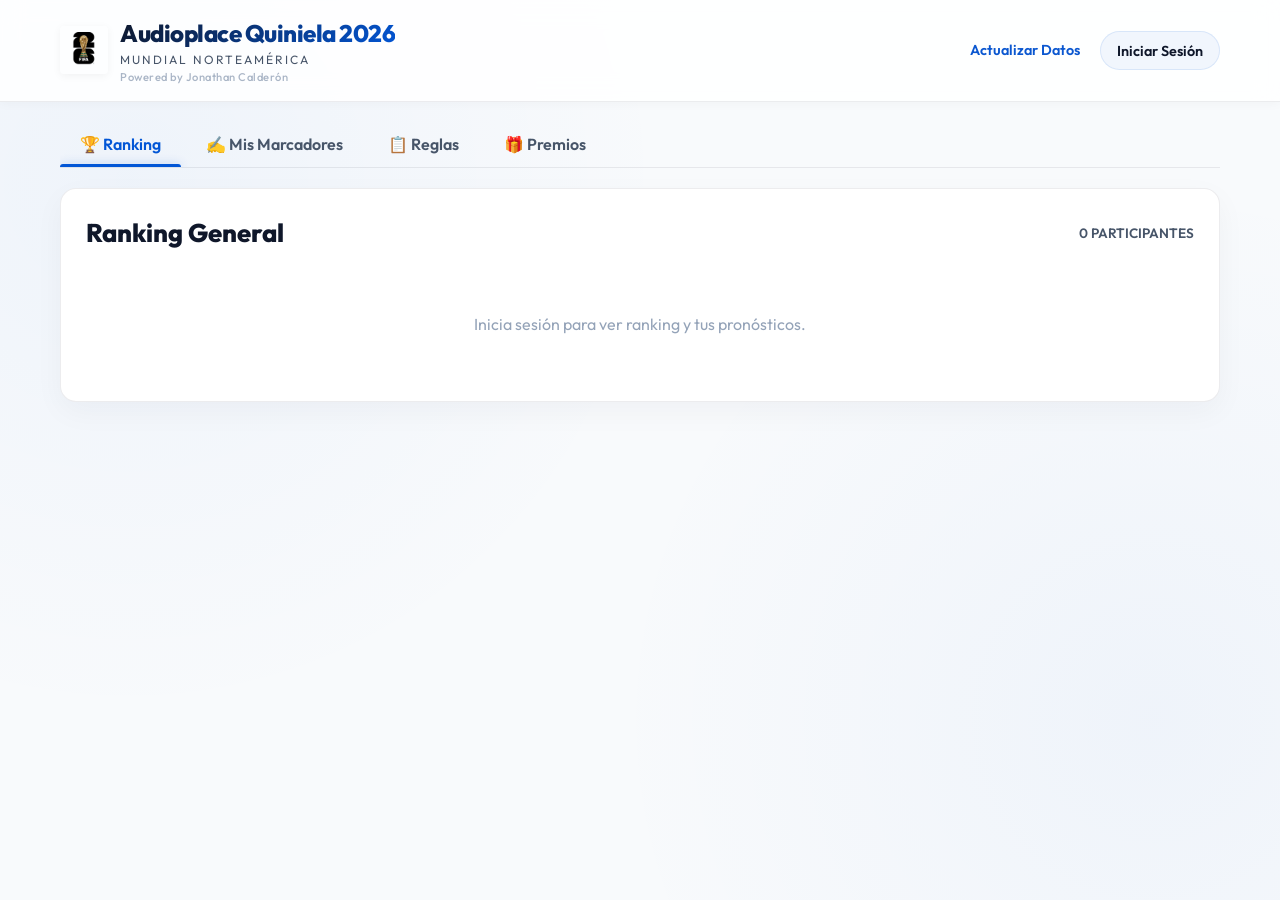
<file: index.html>
<!DOCTYPE html>
<html lang="es">
<head>
  <meta charset="UTF-8">
  <meta name="viewport" content="width=device-width, initial-scale=1.0">
  <title>Audioplace Quiniela 2026 - Ranking General</title>
  <meta name="description" content="Audioplace Quiniela 2026. Ingresa tus pronósticos y compite con amigos. Ranking privado con resultados en tiempo real.">
  <meta name="theme-color" content="#0256d6">
  <meta name="mobile-web-app-capable" content="yes">
  <meta name="apple-mobile-web-app-capable" content="yes">
  <meta name="apple-mobile-web-app-status-bar-style" content="default">
  <meta name="apple-mobile-web-app-title" content="Quiniela">
  <link rel="icon" type="image/png" href="logo2026.png">
  <link rel="apple-touch-icon" href="logo2026.png">
  <link rel="manifest" href="manifest.webmanifest">
  <link rel="stylesheet" href="style.css">
</head>
<body>

  <!-- Header -->
  <header>
    <div class="container header-content">
      <div class="logo-container">
        <img src="logo2026.png" alt="FIFA 2026" style="height: 48px; width: auto; object-fit: contain; border-radius: 4px; box-shadow: 0 2px 8px rgba(0,0,0,0.05);">
        <div class="logo-text">
          <h1>Audioplace Quiniela 2026</h1>
          <p style="margin: 0;">Mundial Norteamérica</p>
          <span style="font-size: 0.7rem; color: var(--text-muted); display: block; font-weight: 500; opacity: 0.8; letter-spacing: 0.5px;">Powered by Jonathan Calderón</span>
        </div>
      </div>
      
      <div class="user-controls" style="display: flex; gap: 10px; align-items: center;">
        <button
          id="pwaInstallBtn"
          type="button"
          class="btn btn-outline"
          style="display: none; border-color: var(--accent-soccer); color: var(--accent-soccer); padding: 5px 12px; font-size: 0.85rem; font-weight: 600; align-items: center; gap: 6px;"
          onclick="installQuinielaApp()"
          title="Instalar app en tu dispositivo"
        >
          📲 Instalar
        </button>
        <button class="btn btn-outline" style="border: none; background: transparent; color: var(--accent-blue); padding: 5px 10px;" onclick="syncLiveResults()" title="Sincronizar Resultados con Internet">
          <span id="syncBtnText" style="font-size: 0.9rem; font-weight: 600;">Actualizar Datos</span>
        </button>
        <!-- Controles para usuario NO logueado -->
        <div id="loggedOutControls" style="display: flex; gap: 10px; align-items: center;">
          <div class="user-badge" onclick="openLoginModal()" style="cursor: pointer; background: rgba(2, 86, 214, 0.05); border: 1px solid rgba(2, 86, 214, 0.1); border-radius: 50px; padding: 6px 16px;">
            <span class="user-name" style="font-weight: 600; font-size: 0.9rem;">Iniciar Sesión</span>
          </div>
        </div>
        
        <!-- Controles para usuario logueado -->
        <div id="loggedInControls" style="display: none; gap: 10px; align-items: center;">
          <div class="active-user-badge" id="userBadge" onclick="logoutUser()" title="Cerrar Sesión">
            <span class="user-name" id="currentUserName">Usuario</span>
            <span style="font-size: 0.8rem; color: var(--text-muted); margin-left: 5px;">(Salir)</span>
          </div>
        </div>

        
      </div>
    </div>
  </header>

  <main class="container">
    <!-- Navegación por pestañas -->
    <nav class="nav-tabs">
      <button class="tab-link active" onclick="switchTab('leaderboard')">🏆 Ranking</button>
      <button class="tab-link" onclick="switchTab('predictions')">✍️ Mis Marcadores</button>
      <button class="tab-link" id="groupStageTabLink" onclick="switchTab('groupStage')" style="display: none;">📊 Grupos y Fixture</button>
      <button class="tab-link" id="eliminationsTabLink" onclick="switchTab('eliminations')" style="display: none;">📊 Eliminatorias</button>
      <button class="tab-link" onclick="switchTab('rules')">📋 Reglas</button>
      <button class="tab-link" id="premiosTabLink" onclick="switchTab('premios')">🎁 Premios</button>
      <button class="tab-link" id="adminTabLink" onclick="window.location.href='admin.html'" style="display: none;">⚙️ Admin</button>
    </nav>

    <!-- PESTAÑA: Leaderboard -->
    <section id="leaderboard" class="tab-content active">
      <div class="leaderboard-container">
        <div class="leaderboard-header">
          <h2>Ranking General</h2>
          <span class="filter-label" id="userCountLabel">8 Participantes</span>
        </div>
        <div class="leaderboard-list" id="leaderboardList">
          <!-- Dinámico en JS -->
        </div>
      </div>
    </section>

    <!-- PESTAÑA: Mis Pronósticos -->
    <section id="predictions" class="tab-content">
      <div id="predictionsContent">
        <!-- Reglamento de Marcadores -->
        <div style="background: rgba(2, 86, 214, 0.02); border: 1px solid var(--border-color); border-radius: var(--radius-md); padding: 20px; margin-bottom: 25px;">
          <h4 style="color: var(--accent-soccer); font-weight: 700; margin-bottom: 12px; font-size: 1rem; display: flex; align-items: center; gap: 8px;">
            📋 Normas de Registro de Marcadores:
          </h4>
          <ol style="margin: 0; padding-left: 20px; display: flex; flex-direction: column; gap: 10px; font-size: 0.9rem; line-height: 1.5; color: var(--text-secondary);">
            <li><strong>Límite de Tiempo:</strong> Tendrás oportunidad de registrar o modificar tu pronóstico hasta <strong>cinco (5) minutos antes</strong> del inicio oficial programado de cada encuentro. Pasado este límite, el sistema bloqueará el partido automáticamente y, si no registraste marcador, quedará como "Sin Pronosticar" (0 puntos).</li>
            <li><strong>Bloqueo Definitivo de Edición:</strong> Debes analizar minuciosamente el marcador antes de ingresarlo. Una vez que hagas clic en el botón "Guardar Pronóstico" y confirmes tu selección, <strong>el marcador no podrá volver a ser editado ni modificado</strong> bajo ninguna circunstancia.</li>
          </ol>
        </div>

        <!-- Filtros -->
        <div class="filters-bar">
          <div class="filter-group">
            <div>
              <label class="filter-label">Fase</label>
              <select class="input-select" id="stageFilter" onchange="renderPredictions()">
                <option value="All">Todas las Fases</option>
                <option value="Fase de Grupos">Fase de Grupos</option>
                <option value="Dieciseisavos de Final">Dieciseisavos de Final</option>
                <option value="Octavos de Final">Octavos de Final</option>
                <option value="Cuartos de Final">Cuartos de Final</option>
                <option value="Semifinales">Semifinales</option>
                <option value="Tercer Puesto">Tercer Puesto</option>
                <option value="Final">Final</option>
              </select>
            </div>
            <div>
              <label class="filter-label">Grupo</label>
              <select class="input-select" id="groupFilter" onchange="filterMatches()">
                <option value="All">Todos los Grupos</option>
                <option value="A">Grupo A</option>
                <option value="B">Grupo B</option>
                <option value="C">Grupo C</option>
                <option value="D">Grupo D</option>
                <option value="E">Grupo E</option>
                <option value="F">Grupo F</option>
                <option value="G">Grupo G</option>
                <option value="H">Grupo H</option>
                <option value="I">Grupo I</option>
                <option value="J">Grupo J</option>
                <option value="K">Grupo K</option>
                <option value="L">Grupo L</option>
                <option value="Eliminatorias">Eliminatorias</option>
              </select>
            </div>
          </div>
          
          <div class="filter-group" id="predictionFilterButtons">
            <button class="btn-filter active" onclick="setPredictionStatusTab('pending', this)">Pendientes</button>
            <button class="btn-filter" onclick="setPredictionStatusTab('completed', this)">Finalizados</button>
          </div>
        </div>

        <!-- Grid de partidos -->
        <div class="matches-grid" id="predictionsGrid">
          <!-- Dinámico en JS -->
        </div>
      </div>
      <div id="predictionsPrivateMessage" style="display: none;">
        <!-- Dinámico en JS -->
      </div>
    </section>

    <!-- PESTAÑA: Fase de Grupos -->
    <section id="groupStage" class="tab-content">
      <!-- Filtros/Selector de Grupo -->
      <div class="filters-bar" style="margin-bottom: 25px;">
        <div class="filter-group" id="groupStageSelectorContainer" style="display: flex; flex-direction: row; flex-wrap: wrap; gap: 8px; align-items: center; justify-content: flex-start; width: 100%;">
          <span class="filter-label" style="margin-right: 8px;">Grupo</span>
          <button class="btn-filter active" onclick="selectGroupTab('A', this)">A</button>
          <button class="btn-filter" onclick="selectGroupTab('B', this)">B</button>
          <button class="btn-filter" onclick="selectGroupTab('C', this)">C</button>
          <button class="btn-filter" onclick="selectGroupTab('D', this)">D</button>
          <button class="btn-filter" onclick="selectGroupTab('E', this)">E</button>
          <button class="btn-filter" onclick="selectGroupTab('F', this)">F</button>
          <button class="btn-filter" onclick="selectGroupTab('G', this)">G</button>
          <button class="btn-filter" onclick="selectGroupTab('H', this)">H</button>
          <button class="btn-filter" onclick="selectGroupTab('I', this)">I</button>
          <button class="btn-filter" onclick="selectGroupTab('J', this)">J</button>
          <button class="btn-filter" onclick="selectGroupTab('K', this)">K</button>
          <button class="btn-filter" onclick="selectGroupTab('L', this)">L</button>
        </div>
      </div>

      <!-- Grid de Posiciones y Partidos -->
      <div class="group-stage-grid">
        <!-- Tabla de Posiciones -->
        <div class="standings-card">
          <div class="card-header" style="margin-bottom: 15px;">
            <h3>Tabla de Posiciones</h3>
          </div>
          <div class="table-responsive" style="overflow-x: auto;">
            <table class="standings-table" style="width: 100%; border-collapse: collapse; text-align: left;">
              <thead>
                <tr style="border-bottom: 2px solid var(--border-color);">
                  <th style="width: 50px; padding: 10px 5px;">Pos</th>
                  <th style="padding: 10px 5px;">Equipo</th>
                  <th style="width: 40px; text-align: center; padding: 10px 5px;" title="Partidos Jugados">PJ</th>
                  <th style="width: 40px; text-align: center; padding: 10px 5px;" title="Victorias">PG</th>
                  <th style="width: 40px; text-align: center; padding: 10px 5px;" title="Empates">PE</th>
                  <th style="width: 40px; text-align: center; padding: 10px 5px;" title="Derrotas">PP</th>
                  <th style="width: 40px; text-align: center; padding: 10px 5px;" title="Goles a Favor">GF</th>
                  <th style="width: 40px; text-align: center; padding: 10px 5px;" title="Goles en Contra">GC</th>
                  <th style="width: 40px; text-align: center; padding: 10px 5px;" title="Diferencia de Goles">DG</th>
                  <th style="width: 50px; text-align: center; padding: 10px 5px; font-weight: 700; color: var(--accent-soccer);" title="Puntos">PTS</th>
                </tr>
              </thead>
              <tbody id="groupStandingsBody">
                <!-- Dinámico en JS -->
              </tbody>
            </table>
          </div>
        </div>

        <!-- Partidos del Grupo -->
        <div class="group-matches-card">
          <div class="card-header" style="margin-bottom: 15px;">
            <h3>Partidos del Grupo</h3>
          </div>
          <div class="group-matches-list" id="groupMatchesList" style="display: flex; flex-direction: column; gap: 12px;">
            <!-- Dinámico en JS -->
          </div>
        </div>
      </div>
    </section>

    <!-- PESTAÑA: Eliminatorias -->
    <section id="eliminations" class="tab-content">
      <div class="eliminations-page">
        <div class="eliminations-header">
          <h2>Bracket de Eliminatorias</h2>
        </div>
        <div class="bracket-scroll">
          <div class="bracket-board" id="eliminationsBracketBoard">
            <!-- Dinámico en JS -->
          </div>
        </div>
      </div>
    </section>

    <!-- PESTAÑA: Premios -->
    <section id="premios" class="tab-content">
      <div class="premios-container" style="background: var(--bg-secondary); border: 1px solid var(--border-color); border-radius: var(--radius-md); padding: 30px; box-shadow: 0 10px 30px rgba(15, 23, 42, 0.04); max-width: 800px; margin: 0 auto;">
        <h2 style="font-weight: 800; font-size: 1.8rem; text-align: center; margin-bottom: 10px;">Premios de la Quiniela</h2>
        <p style="color: var(--text-secondary); margin-bottom: 30px; text-align: center; font-size: 1rem;">Compite por los primeros lugares del ranking y llévate increíbles premios al finalizar el torneo.</p>
        
        <div class="prize-grid" style="display: grid; grid-template-columns: repeat(auto-fit, minmax(200px, 1fr)); gap: 20px;">
          <!-- 1er Lugar -->
          <div class="prize-card gold" style="background: linear-gradient(135deg, rgba(251, 191, 36, 0.05) 0%, rgba(251, 191, 36, 0.1) 100%); border: 1px solid var(--accent-gold); border-radius: var(--radius-md); padding: 25px; text-align: center; transition: var(--transition);">
            <div class="prize-badge" style="font-size: 1.2rem; font-weight: 800; color: var(--accent-gold); margin-bottom: 10px;">🏆 1er Lugar</div>
            <div class="prize-value" style="font-size: 2.5rem; font-weight: 800; color: var(--text-primary); margin-bottom: 5px;">100$</div>
          </div>
          <!-- 2do Lugar -->
          <div class="prize-card silver" style="background: linear-gradient(135deg, rgba(148, 163, 184, 0.05) 0%, rgba(148, 163, 184, 0.1) 100%); border: 1px solid var(--accent-silver); border-radius: var(--radius-md); padding: 25px; text-align: center; transition: var(--transition);">
            <div class="prize-badge" style="font-size: 1.2rem; font-weight: 800; color: var(--accent-silver); margin-bottom: 10px;">🥈 2do Lugar</div>
            <div class="prize-value" style="font-size: 2.5rem; font-weight: 800; color: var(--text-primary); margin-bottom: 5px;">50$</div>
          </div>
          <!-- 3er Lugar -->
          <div class="prize-card bronze" style="background: linear-gradient(135deg, rgba(180, 83, 9, 0.05) 0%, rgba(180, 83, 9, 0.1) 100%); border: 1px solid var(--accent-bronze); border-radius: var(--radius-md); padding: 25px; text-align: center; transition: var(--transition);">
            <div class="prize-badge" style="font-size: 1.2rem; font-weight: 800; color: var(--accent-bronze); margin-bottom: 10px;">🥉 3er Lugar</div>
            <div class="prize-value" style="font-size: 2.5rem; font-weight: 800; color: var(--text-primary); margin-bottom: 5px;">20$</div>
          </div>
        </div>
        
        <div style="margin-top: 35px; text-align: center; font-size: 1.05rem; color: var(--text-secondary); font-weight: 600; padding-top: 25px; border-top: 1px dashed var(--border-color); opacity: 0.9;">
          ¿Quedaste después del 3er lugar? Muchas gracias por participar, sigue intentando.
        </div>
      </div>
    </section>

    <!-- PESTAÑA: Reglas -->
    <section id="rules" class="tab-content">
      <div class="rules-container" style="background: var(--bg-secondary); border: 1px solid var(--border-color); border-radius: var(--radius-md); padding: 35px; box-shadow: 0 10px 30px rgba(15, 23, 42, 0.03); max-width: 900px; margin: 0 auto;">
        <h2 style="font-size: 2.2rem; font-weight: 800; text-align: center; margin-bottom: 30px; background: linear-gradient(135deg, var(--text-primary) 0%, var(--accent-soccer) 100%); -webkit-background-clip: text; -webkit-text-fill-color: transparent;">Reglamento Oficial - Quiniela 2026</h2>
        
        <div style="display: flex; flex-direction: column; gap: 25px;">
          <!-- REGLA 1 -->
          <div style="background: var(--bg-primary); border: 1px solid var(--border-color); border-radius: var(--radius-md); padding: 25px;">
            <div style="display: flex; align-items: center; gap: 12px; margin-bottom: 20px;">
              <span style="background: var(--accent-soccer); color: #fff; width: 32px; height: 32px; border-radius: 50%; display: flex; align-items: center; justify-content: center; font-weight: 800; font-size: 0.95rem;">1</span>
              <h3 style="font-size: 1.3rem; font-weight: 700; margin: 0; color: var(--text-primary);">Sistema de Puntuación</h3>
            </div>
            <p style="color: var(--text-secondary); margin-bottom: 20px; font-size: 0.95rem;">Los puntos correspondientes se asignarán tras la finalización de cada partido y el registro oficial de los marcadores por parte del Administrador, de acuerdo con los siguientes criterios:</p>
            
            <div style="display: grid; grid-template-columns: repeat(auto-fit, minmax(220px, 1fr)); gap: 15px; margin-bottom: 0;">
              <!-- 4 Puntos -->
              <div class="rule-card" style="background: var(--bg-secondary); border: 1px solid var(--border-color); border-radius: var(--radius-sm); padding: 20px; text-align: center; box-shadow: 0 2px 8px rgba(0,0,0,0.01);">
                <span class="rule-points-badge" style="background: rgba(2, 86, 214, 0.08); color: var(--accent-soccer); font-weight: 800; padding: 4px 12px; border-radius: 6px; font-size: 1.1rem; display: inline-block; margin-bottom: 12px;">+4 PUNTOS</span>
                <h4 style="font-weight: 700; margin-bottom: 8px; font-size: 1rem;">Marcador Exacto</h4>
                <p style="font-size: 0.85rem; color: var(--text-secondary); line-height: 1.4;">El participante predice con total exactitud el resultado final del encuentro, incluyendo los goles de ambos equipos.</p>
                <div style="font-size: 0.8rem; font-weight: 600; color: var(--accent-soccer); margin-top: 10px; background: rgba(2, 86, 214, 0.04); padding: 4px; border-radius: 4px;">Ej: Predicción 2-1 | Real 2-1</div>
              </div>
              <!-- 1 Punto -->
              <div class="rule-card" style="background: var(--bg-secondary); border: 1px solid var(--border-color); border-radius: var(--radius-sm); padding: 20px; text-align: center; box-shadow: 0 2px 8px rgba(0,0,0,0.01);">
                <span class="rule-points-badge secondary" style="background: rgba(11, 87, 208, 0.08); color: var(--accent-blue); font-weight: 800; padding: 4px 12px; border-radius: 6px; font-size: 1.1rem; display: inline-block; margin-bottom: 12px;">+1 PUNTO</span>
                <h4 style="font-weight: 700; margin-bottom: 8px; font-size: 1rem;">Acierto de Tendencia</h4>
                <p style="font-size: 0.85rem; color: var(--text-secondary); line-height: 1.4;">El participante predice de forma correcta al ganador del encuentro (o el empate), pero con una diferencia de goles distinta a la real.</p>
                <div style="font-size: 0.8rem; font-weight: 600; color: var(--accent-blue); margin-top: 10px; background: rgba(11, 87, 208, 0.04); padding: 4px; border-radius: 4px;">Ej: Predicción 1-0 | Real 3-1</div>
              </div>
              <!-- 0 Puntos -->
              <div class="rule-card" style="background: var(--bg-secondary); border: 1px solid var(--border-color); border-radius: var(--radius-sm); padding: 20px; text-align: center; box-shadow: 0 2px 8px rgba(0,0,0,0.01);">
                <span class="rule-points-badge zero" style="background: rgba(220, 38, 38, 0.08); color: var(--accent-red); font-weight: 800; padding: 4px 12px; border-radius: 6px; font-size: 1.1rem; display: inline-block; margin-bottom: 12px;">0 PUNTOS</span>
                <h4 style="font-weight: 700; margin-bottom: 8px; font-size: 1rem;">Sin Acierto</h4>
                <p style="font-size: 0.85rem; color: var(--text-secondary); line-height: 1.4;">El participante no logra predecir la tendencia final del encuentro ni el marcador de goles exacto.</p>
                <div style="font-size: 0.8rem; font-weight: 600; color: var(--accent-red); margin-top: 10px; background: rgba(220, 38, 38, 0.04); padding: 4px; border-radius: 4px;">Ej: Predicción 1-1 | Real 0-2</div>
              </div>
            </div>
          </div>

          <!-- REGLA 2 -->
          <div style="background: var(--bg-primary); border: 1px solid var(--border-color); border-radius: var(--radius-md); padding: 25px;">
            <div style="display: flex; align-items: center; gap: 12px; margin-bottom: 12px;">
              <span style="background: var(--accent-soccer); color: #fff; width: 32px; height: 32px; border-radius: 50%; display: flex; align-items: center; justify-content: center; font-weight: 800; font-size: 0.95rem;">2</span>
              <h3 style="font-size: 1.3rem; font-weight: 700; margin: 0; color: var(--text-primary);">Límite para el Registro de Pronósticos (5 Min Antes)</h3>
            </div>
            <p style="color: var(--text-secondary); font-size: 0.95rem; line-height: 1.6; margin: 0;">
              El plazo límite para la inserción o modificación de cualquier pronóstico vencerá de forma improrrogable <strong>cinco (5) minutos antes del inicio oficial programado</strong> de cada encuentro. Transcurrido dicho tiempo, el sistema bloqueará los controles de acceso del partido automáticamente. Si no se registra ningún marcador dentro del término establecido, el partido se calificará como <strong>"Sin Pronosticar" (0 puntos)</strong>.
            </p>
          </div>

          <!-- REGLA 3 -->
          <div style="background: var(--bg-primary); border: 1px solid var(--border-color); border-radius: var(--radius-md); padding: 25px;">
            <div style="display: flex; align-items: center; gap: 12px; margin-bottom: 12px;">
              <span style="background: var(--accent-soccer); color: #fff; width: 32px; height: 32px; border-radius: 50%; display: flex; align-items: center; justify-content: center; font-weight: 800; font-size: 0.95rem;">3</span>
              <h3 style="font-size: 1.3rem; font-weight: 700; margin: 0; color: var(--text-primary);">Confirmación y Bloqueo Definitivo</h3>
            </div>
            <p style="color: var(--text-secondary); font-size: 0.95rem; line-height: 1.6; margin: 0;">
              Al ingresar un marcador y pulsar el botón <strong>"Guardar Pronóstico"</strong>, el sistema solicitará una confirmación definitiva. Una vez aprobado por el usuario, <strong>el pronóstico se consolidará de manera irreversible y no se admitirá ningún tipo de edición ni corrección posterior</strong> bajo ninguna circunstancia.
            </p>
          </div>

          <!-- REGLA 4 -->
          <div style="background: var(--bg-primary); border: 1px solid var(--border-color); border-radius: var(--radius-md); padding: 25px;">
            <div style="display: flex; align-items: center; gap: 12px; margin-bottom: 12px;">
              <span style="background: var(--accent-soccer); color: #fff; width: 32px; height: 32px; border-radius: 50%; display: flex; align-items: center; justify-content: center; font-weight: 800; font-size: 0.95rem;">4</span>
              <h3 style="font-size: 1.3rem; font-weight: 700; margin: 0; color: var(--text-primary);">Confidencialidad de los Pronósticos</h3>
            </div>
            <p style="color: var(--text-secondary); font-size: 0.95rem; line-height: 1.6; margin: 0;">
              Con el objeto de preservar la transparencia del certamen y evitar conductas especulativas, <strong>los marcadores predichos por cada participante se mantendrán estrictamente confidenciales</strong> y no serán visibles para otros usuarios. Los detalles individuales solo se liberarán al público general tras el término del partido y una vez registrado el resultado definitivo del encuentro en el sistema.
            </p>
          </div>
        </div>
      </div>
    </section>
  </main>

  <!-- MODAL: LOGIN -->
  <div class="modal-overlay" id="loginModal">
    <div class="modal-content" style="max-width: 400px;">
      <div class="modal-header">
        <h3 class="modal-title">Iniciar Sesión</h3>
        <button class="modal-close" onclick="closeModal('loginModal')">✕</button>
      </div>
      <div class="modal-body" style="display: flex; flex-direction: column; gap: 15px;">
        <p style="color: var(--text-light); font-size: 0.95rem;">Ingresa tu usuario y contraseña para acceder a tus pronósticos.</p>
        
        <div>
          <label class="filter-label">Usuario</label>
          <input type="text" id="loginUsername" class="input-select" placeholder="ej: angel" autocomplete="username">
        </div>
        
        <div>
          <label class="filter-label">Contraseña</label>
          <input type="password" id="loginPassword" class="input-select" placeholder="Tu contraseña" autocomplete="current-password">
        </div>
        
        <button class="btn-primary" onclick="loginUser()" style="width: 100%; padding: 12px; margin-top: 10px;">Ingresar</button>
      </div>
    </div>
  </div>

  <!-- MODAL: Detalle de Usuario (Leaderboard Breakdown) -->
  <div class="modal-overlay" id="userStatsModal">
    <div class="modal-content" style="max-width: 600px;">
      <div class="modal-header">
        <h3 id="statsModalTitle">Pronósticos de Sofía</h3>
        <button class="modal-close" onclick="closeModal('userStatsModal')">&times;</button>
      </div>
      <div class="stats-summary">
        <div class="stat-box">
          <div class="stat-value" id="statExactMatches">0</div>
          <div class="stat-label">Aciertos Exactos</div>
        </div>
        <div class="stat-box">
          <div class="stat-value blue" id="statOutcomeMatches">0</div>
          <div class="stat-label">Aciertos Ganador</div>
        </div>
        <div class="stat-box">
          <div class="stat-value" style="color: var(--text-muted);" id="statTotalMatches">0</div>
          <div class="stat-label">Total Pronósticos</div>
        </div>
      </div>
      
      <div style="margin-bottom: 12px; font-size: 0.85rem; color: var(--accent-blue); display: flex; align-items: center; gap: 6px;">
        <span>🔒 Los partidos en curso o futuros no revelan goles para proteger la privacidad.</span>
      </div>
      
      <div class="stats-match-list" id="statsMatchList">
        <!-- Dinámico en JS -->
      </div>
    </div>
  </div>

  <!-- MODAL: Agregar Partido (Admin) -->
  <div class="modal-overlay" id="addMatchModal">
    <div class="modal-content">
      <div class="modal-header">
        <h3>Agregar Nuevo Partido</h3>
        <button class="modal-close" onclick="closeModal('addMatchModal')">&times;</button>
      </div>
      <div class="form-group">
        <label for="newMatchHome">Equipo Local</label>
        <select class="input-select" id="newMatchHome" style="width: 100%;"></select>
      </div>
      <div class="form-group">
        <label for="newMatchAway">Equipo Visitante</label>
        <select class="input-select" id="newMatchAway" style="width: 100%;"></select>
      </div>
      <div class="form-group">
        <label for="newMatchStage">Fase del Torneo</label>
        <select class="input-select" id="newMatchStage" style="width: 100%;">
          <option value="Fase de Grupos">Fase de Grupos</option>
          <option value="Dieciseisavos de Final">Dieciseisavos de Final</option>
          <option value="Octavos de Final">Octavos de Final</option>
          <option value="Cuartos de Final">Cuartos de Final</option>
          <option value="Semifinal">Semifinal</option>
          <option value="Tercer Puesto">Tercer Puesto</option>
          <option value="Final">Final</option>
        </select>
      </div>
      <div class="form-group">
        <label for="newMatchGroup">Grupo / Categoría</label>
        <select class="input-select" id="newMatchGroup" style="width: 100%;">
          <option value="A">Grupo A</option>
          <option value="B">Grupo B</option>
          <option value="C">Grupo C</option>
          <option value="D">Grupo D</option>
          <option value="E">Grupo E</option>
          <option value="F">Grupo F</option>
          <option value="G">Grupo G</option>
          <option value="H">Grupo H</option>
          <option value="I">Grupo I</option>
          <option value="J">Grupo J</option>
          <option value="K">Grupo K</option>
          <option value="L">Grupo L</option>
          <option value="Eliminatorias">Eliminatorias</option>
        </select>
      </div>
      <div class="form-group">
        <label for="newMatchDate">Fecha y Hora</label>
        <input type="datetime-local" id="newMatchDate" class="input-text" value="2026-06-17T18:00">
      </div>
      <div style="margin-top: 20px; display: flex; justify-content: flex-end; gap: 10px;">
        <button class="btn btn-outline" onclick="closeModal('addMatchModal')">Cancelar</button>
        <button class="btn btn-primary" onclick="addNewMatch()">Agregar Partido</button>
      </div>
    </div>
  </div>

  <script src="pwa.js?v=1"></script>
  <script src="api-client.js?v=2"></script>
  <script src="data.js?v=8"></script>
  <script src="app.js?v=9"></script>
</body>
</html>
</file>
<file: style.css>
/* Estilos de Diseño Premium - Quiniela Mundial 2026 */
@import url('https://fonts.googleapis.com/css2?family=Outfit:wght@300;400;500;600;700;800&display=swap');

:root {
  --bg-primary: #f8fafc; /* Blanco suave */
  --bg-secondary: #ffffff; /* Blanco puro */
  --bg-card: #ffffff;
  --bg-card-hover: #f1f5f9; /* Gris muy claro */
  --border-color: rgba(15, 23, 42, 0.08);
  --border-glow: rgba(2, 86, 214, 0.15);
  
  --text-primary: #0f172a; /* Slate oscuro */
  --text-secondary: #475569; /* Slate medio */
  --text-muted: #94a3b8; /* Slate claro */
  
  --accent-soccer: #0256d6; /* Azul deportivo brillante */
  --accent-gold: #d97706; /* Oro adaptado a fondo blanco */
  --accent-silver: #64748b;
  --accent-bronze: #b45309;
  --accent-blue: #0b57d0;
  --accent-red: #dc2626; /* Rojo adaptado */
  
  --font-family: 'Outfit', sans-serif;
  --radius-sm: 8px;
  --radius-md: 16px;
  --radius-lg: 24px;
  --shadow-glow: 0 10px 20px rgba(2, 86, 214, 0.08);
  --transition: all 0.3s cubic-bezier(0.4, 0, 0.2, 1);
}

body.dark-theme {
  --bg-primary: #0b0f19; /* Fondo principal más oscuro */
  --bg-secondary: #172033; /* Fondo de contenedor más diferenciado */
  --bg-card: #1f2a40; /* Fondo de tarjeta claro */
  --bg-card-hover: #2a3954; /* Hover de tarjeta */
  --border-color: rgba(255, 255, 255, 0.15); /* Bordes más marcados y nítidos */
  --border-glow: rgba(59, 130, 246, 0.45); /* Brillo más vibrante */
  
  --text-primary: #ffffff; /* Texto principal en blanco puro */
  --text-secondary: #e2e8f0; /* Texto secundario de alta legibilidad */
  --text-muted: #94a3b8; /* Gris medio para texto silenciado */
  
  --accent-soccer: #3b82f6;
  --accent-gold: #fbbf24;
  --accent-silver: #cbd5e1;
  --accent-bronze: #fb923c;
  --accent-blue: #60a5fa;
  --accent-red: #f87171;
  
  --shadow-glow: 0 10px 25px rgba(59, 130, 246, 0.15);
}

body.dark-theme header {
  background: rgba(23, 32, 51, 0.85);
  border-bottom: 1px solid var(--border-color);
}

body.dark-theme body {
  background-image: 
    radial-gradient(circle at 10% 20%, rgba(59, 130, 246, 0.08) 0%, transparent 45%),
    radial-gradient(circle at 90% 80%, rgba(96, 165, 250, 0.08) 0%, transparent 45%);
}

/* Ajustes de contraste para inputs en modo oscuro */
body.dark-theme .score-input,
body.dark-theme .input-select,
body.dark-theme .input-text {
  border: 2px solid rgba(255, 255, 255, 0.22);
  background-color: #0b0f19;
  color: #ffffff;
}

body.dark-theme .score-input:focus,
body.dark-theme .input-select:focus,
body.dark-theme .input-text:focus {
  border-color: #3b82f6;
  box-shadow: 0 0 8px rgba(59, 130, 246, 0.4);
}

body.dark-theme .score-input:disabled {
  background-color: #172033;
  border-color: rgba(255, 255, 255, 0.1);
  color: #94a3b8;
}

* {
  box-sizing: border-box;
  margin: 0;
  padding: 0;
}

body {
  background-color: var(--bg-primary);
  background-image: 
    radial-gradient(circle at 10% 20%, rgba(2, 86, 214, 0.04) 0%, transparent 40%),
    radial-gradient(circle at 90% 80%, rgba(11, 87, 208, 0.04) 0%, transparent 40%);
  background-attachment: fixed;
  color: var(--text-primary);
  font-family: var(--font-family);
  line-height: 1.5;
  padding-bottom: 50px;
}

.container {
  max-width: 1200px;
  margin: 0 auto;
  padding: 0 20px;
}

/* Header & Top Bar */
header {
  background: rgba(255, 255, 255, 0.85);
  backdrop-filter: blur(12px);
  -webkit-backdrop-filter: blur(12px);
  border-bottom: 1px solid var(--border-color);
  position: sticky;
  top: 0;
  z-index: 100;
  padding: 15px 0;
  box-shadow: 0 2px 10px rgba(15, 23, 42, 0.03);
}

.header-content {
  display: flex;
  justify-content: space-between;
  align-items: center;
}

.logo-container {
  display: flex;
  align-items: center;
  gap: 12px;
}

.logo-icon {
  font-size: 2rem;
  animation: float 3s ease-in-out infinite;
}

.logo-text h1 {
  font-size: 1.5rem;
  font-weight: 800;
  letter-spacing: -0.5px;
  background: linear-gradient(135deg, var(--text-primary) 0%, var(--accent-soccer) 100%);
  -webkit-background-clip: text;
  -webkit-text-fill-color: transparent;
}

.logo-text p {
  font-size: 0.75rem;
  color: var(--text-secondary);
  text-transform: uppercase;
  letter-spacing: 2px;
}

.user-controls {
  display: flex;
  align-items: center;
  gap: 15px;
}

.active-user-badge {
  background: rgba(2, 86, 214, 0.05);
  border: 1px solid rgba(2, 86, 214, 0.1);
  border-radius: 50px;
  padding: 6px 16px;
  display: flex;
  align-items: center;
  gap: 10px;
  cursor: pointer;
  transition: var(--transition);
}

.active-user-badge:hover {
  background: rgba(2, 86, 214, 0.1);
  border-color: var(--accent-soccer);
}

.avatar {
  width: 28px;
  height: 28px;
  background: rgba(2, 86, 214, 0.1);
  border-radius: 50%;
  display: flex;
  align-items: center;
  justify-content: center;
  font-size: 1rem;
}

.user-name {
  font-weight: 600;
  font-size: 0.9rem;
}

.btn {
  background: var(--accent-blue);
  color: #fff;
  font-weight: 600;
  border: none;
  border-radius: var(--radius-sm);
  padding: 8px 16px;
  cursor: pointer;
  font-family: var(--font-family);
  transition: var(--transition);
  display: inline-flex;
  align-items: center;
  gap: 8px;
}

.btn:hover {
  transform: translateY(-2px);
  box-shadow: 0 4px 12px rgba(2, 86, 214, 0.2);
}

.btn-primary {
  background: linear-gradient(135deg, var(--accent-soccer) 0%, #004dc2 100%);
  color: #fff;
}

.btn-primary:hover {
  box-shadow: 0 4px 12px rgba(2, 86, 214, 0.2);
}

.btn-outline {
  background: transparent;
  color: var(--text-primary);
  border: 1px solid var(--border-color);
}

.btn-outline:hover {
  background: rgba(2, 86, 214, 0.05);
  border-color: var(--accent-soccer);
}

/* Tabs & Navigation */
.nav-tabs {
  display: flex;
  gap: 5px;
  margin-top: 20px;
  margin-bottom: 20px;
  border-bottom: 1px solid var(--border-color);
  padding-bottom: 1px;
  overflow-x: auto;
  scrollbar-width: none; /* Firefox */
  -webkit-overflow-scrolling: touch;
}

.nav-tabs::-webkit-scrollbar {
  display: none; /* Chrome, Safari, Opera */
}

.tab-link {
  background: transparent;
  border: none;
  color: var(--text-secondary);
  font-family: var(--font-family);
  font-size: 1rem;
  font-weight: 600;
  padding: 12px 20px;
  cursor: pointer;
  position: relative;
  transition: var(--transition);
}

.tab-link:hover {
  color: var(--text-primary);
}

.tab-link.active {
  color: var(--accent-soccer);
}

.tab-link.active::after {
  content: '';
  position: absolute;
  bottom: -1px;
  left: 0;
  width: 100%;
  height: 3px;
  background: var(--accent-soccer);
  border-radius: 3px 3px 0 0;
  box-shadow: 0 0 10px rgba(2, 86, 214, 0.3);
}

/* Main layouts */
.tab-content {
  display: none;
}

.tab-content.active {
  display: block;
  animation: fadeIn 0.4s ease;
}

/* Leaderboard view */
.leaderboard-container {
  background: var(--bg-secondary);
  border: 1px solid var(--border-color);
  border-radius: var(--radius-md);
  padding: 25px;
  box-shadow: 0 10px 30px rgba(15, 23, 42, 0.04);
}

.leaderboard-header {
  display: flex;
  justify-content: space-between;
  align-items: center;
  margin-bottom: 20px;
}

.leaderboard-header h2 {
  font-weight: 800;
  font-size: 1.6rem;
}

.leaderboard-list {
  display: flex;
  flex-direction: column;
  gap: 12px;
}

.leaderboard-item {
  display: grid;
  grid-template-columns: 50px 1fr 120px 80px;
  align-items: center;
  background: var(--bg-card);
  border: 1px solid var(--border-color);
  border-radius: var(--radius-md);
  padding: 15px 20px;
  transition: var(--transition);
  cursor: pointer;
}

.leaderboard-item:hover {
  transform: translateX(4px);
  background: var(--bg-card-hover);
  border-color: rgba(2, 86, 214, 0.2);
  box-shadow: var(--shadow-glow);
}

.leaderboard-item.is-current {
  border-color: rgba(2, 86, 214, 0.3);
  box-shadow: 0 0 15px rgba(2, 86, 214, 0.05);
}

.rank {
  font-weight: 800;
  font-size: 1.2rem;
  color: var(--text-secondary);
}

.rank-1 .rank { color: var(--accent-gold); font-size: 1.4rem; }
.rank-2 .rank { color: var(--accent-silver); }
.rank-3 .rank { color: var(--accent-bronze); }

.rank-badge {
  display: flex;
  align-items: center;
  justify-content: center;
  width: 35px;
  height: 35px;
  border-radius: 50%;
  background: rgba(255, 255, 255, 0.03);
}

.rank-1 .rank-badge { background: rgba(251, 191, 36, 0.1); border: 1px solid var(--accent-gold); }
.rank-2 .rank-badge { background: rgba(148, 163, 184, 0.1); border: 1px solid var(--accent-silver); }
.rank-3 .rank-badge { background: rgba(180, 83, 9, 0.1); border: 1px solid var(--accent-bronze); }

.leaderboard-avatar {
  width: 40px;
  height: 40px;
  background: rgba(2, 86, 214, 0.05);
  border-radius: 50%;
  display: flex;
  align-items: center;
  justify-content: center;
  font-size: 1.4rem;
}

.leaderboard-name {
  font-weight: 600;
  font-size: 1.1rem;
}

.leaderboard-stats {
  font-size: 0.85rem;
  color: var(--text-secondary);
  display: flex;
  flex-direction: column;
}

.leaderboard-points {
  font-size: 1.5rem;
  font-weight: 800;
  color: var(--accent-soccer);
  text-align: right;
  display: flex;
  align-items: center;
  justify-content: flex-end;
  gap: 5px;
}

.pts-label {
  font-size: 0.75rem;
  color: var(--text-secondary);
  font-weight: 500;
}

/* Match Section Filters */
.filters-bar {
  display: flex;
  justify-content: space-between;
  align-items: center;
  flex-wrap: wrap;
  gap: 15px;
  margin-bottom: 25px;
  background: var(--bg-secondary);
  padding: 15px 20px;
  border-radius: var(--radius-md);
  border: 1px solid var(--border-color);
  box-shadow: 0 4px 12px rgba(15, 23, 42, 0.02);
}

.filter-group {
  display: flex;
  gap: 10px;
  align-items: center;
}

.filter-label {
  font-size: 0.85rem;
  color: var(--text-secondary);
  font-weight: 600;
  text-transform: uppercase;
}

select.input-select {
  background: var(--bg-card);
  border: 1px solid var(--border-color);
  color: var(--text-primary);
  font-family: var(--font-family);
  padding: 8px 16px;
  border-radius: var(--radius-sm);
  cursor: pointer;
  outline: none;
  font-weight: 500;
  transition: var(--transition);
}

select.input-select:focus {
  border-color: var(--accent-soccer);
}

.btn-filter {
  background: transparent;
  border: 1px solid var(--border-color);
  color: var(--text-secondary);
  padding: 6px 14px;
  border-radius: 30px;
  cursor: pointer;
  font-family: var(--font-family);
  font-weight: 500;
  font-size: 0.85rem;
  transition: var(--transition);
}

.btn-filter.active, .btn-filter:hover {
  border-color: var(--accent-soccer);
  color: #fff;
  background: var(--accent-soccer);
}

/* Match Grid & Cards */
.matches-grid {
  display: grid;
  grid-template-columns: repeat(auto-fill, minmax(350px, 1fr));
  gap: 20px;
}

.match-card {
  background: var(--bg-card);
  border: 1px solid var(--border-color);
  border-radius: var(--radius-md);
  padding: 20px;
  display: flex;
  flex-direction: column;
  justify-content: space-between;
  position: relative;
  overflow: hidden;
  transition: var(--transition);
  box-shadow: 0 4px 12px rgba(15, 23, 42, 0.02);
}

.match-card:hover {
  transform: translateY(-4px);
  border-color: rgba(2, 86, 214, 0.2);
  box-shadow: 0 10px 20px rgba(2, 86, 214, 0.08);
}

.match-card::before {
  content: '';
  position: absolute;
  top: 0;
  left: 0;
  width: 4px;
  height: 100%;
  background: var(--text-muted);
}

.match-card.is-completed::before {
  background: var(--accent-gold);
}

.match-card.has-prediction::before {
  background: var(--accent-soccer);
}

.match-header {
  display: flex;
  justify-content: space-between;
  font-size: 0.8rem;
  color: var(--text-secondary);
  margin-bottom: 15px;
  font-weight: 600;
  text-transform: uppercase;
}

.match-stage {
  background: rgba(2, 86, 214, 0.05);
  padding: 2px 8px;
  border-radius: 4px;
  color: var(--accent-soccer);
}

.match-teams-score {
  display: flex;
  flex-direction: column;
  gap: 15px;
  margin-bottom: 15px;
}

.team-row {
  display: flex;
  justify-content: space-between;
  align-items: center;
}

.team-info {
  display: flex;
  align-items: center;
  gap: 12px;
}

.team-flag-placeholder {
  width: 32px;
  height: 22px;
  background: linear-gradient(135deg, #f1f5f9 0%, #e2e8f0 100%);
  border: 1px solid var(--border-color);
  border-radius: 4px;
  display: flex;
  align-items: center;
  justify-content: center;
  font-size: 0.65rem;
  font-weight: 800;
  color: var(--text-secondary);
}

.team-name {
  font-size: 1.1rem;
  font-weight: 600;
}

/* Score Input */
.score-inputs {
  display: flex;
  align-items: center;
  gap: 8px;
}

.score-input {
  width: 45px;
  height: 45px;
  background: var(--bg-primary);
  border: 2px solid var(--border-color);
  border-radius: var(--radius-sm);
  color: var(--text-primary);
  font-family: var(--font-family);
  font-size: 1.3rem;
  font-weight: 700;
  text-align: center;
  outline: none;
  transition: var(--transition);
}

.score-input:focus {
  border-color: var(--accent-soccer);
  box-shadow: 0 0 10px rgba(2, 86, 214, 0.15);
}

.score-input:disabled {
  background: #f1f5f9;
  border-color: #e2e8f0;
  color: var(--text-secondary);
  cursor: not-allowed;
}

/* Real results labels */
.score-dash {
  font-weight: 800;
  color: var(--text-muted);
}

.real-score-display {
  display: flex;
  align-items: center;
  gap: 5px;
  font-size: 0.8rem;
  color: var(--text-secondary);
}

.real-score-badge {
  background: rgba(217, 119, 6, 0.08);
  border: 1px solid rgba(217, 119, 6, 0.2);
  padding: 4px 10px;
  border-radius: 6px;
  font-weight: 700;
  color: var(--accent-gold);
}

.card-footer {
  border-top: 1px solid var(--border-color);
  padding-top: 12px;
  margin-top: 5px;
  display: flex;
  justify-content: space-between;
  align-items: center;
}

.prediction-status {
  font-size: 0.8rem;
  font-weight: 500;
}

.status-saved {
  color: var(--accent-soccer);
}

.status-empty {
  color: var(--text-muted);
}

.match-points-awarded {
  background: rgba(2, 86, 214, 0.08);
  color: var(--accent-soccer);
  border: 1px solid rgba(2, 86, 214, 0.2);
  padding: 2px 8px;
  border-radius: 4px;
  font-size: 0.85rem;
  font-weight: 700;
}

.match-points-awarded.outcome {
  background: rgba(11, 87, 208, 0.08);
  color: var(--accent-blue);
  border-color: rgba(11, 87, 208, 0.2);
}

.match-points-awarded.miss {
  background: rgba(220, 38, 38, 0.08);
  color: var(--accent-red);
  border-color: rgba(220, 38, 38, 0.2);
}

/* Modals */
.modal-overlay {
  position: fixed;
  top: 0;
  left: 0;
  width: 100%;
  height: 100%;
  background: rgba(15, 23, 42, 0.4);
  backdrop-filter: blur(8px);
  display: none;
  align-items: center;
  justify-content: center;
  z-index: 1000;
  opacity: 0;
  transition: opacity 0.3s ease;
}

.modal-overlay.active {
  display: flex;
  opacity: 1;
}

.modal-content {
  background: var(--bg-secondary);
  border: 1px solid var(--border-color);
  border-radius: var(--radius-lg);
  padding: 30px;
  width: 100%;
  max-width: 500px;
  box-shadow: 0 20px 40px rgba(15, 23, 42, 0.15);
  transform: translateY(-20px);
  transition: transform 0.3s ease;
}

.modal-overlay.active .modal-content {
  transform: translateY(0);
}

.modal-header {
  display: flex;
  justify-content: space-between;
  align-items: center;
  margin-bottom: 20px;
}

.modal-header h3 {
  font-size: 1.4rem;
  font-weight: 700;
}

.modal-close {
  background: transparent;
  border: none;
  color: var(--text-secondary);
  font-size: 1.5rem;
  cursor: pointer;
  transition: var(--transition);
}

.modal-close:hover {
  color: var(--text-primary);
}

.form-group {
  margin-bottom: 20px;
  display: flex;
  flex-direction: column;
  gap: 8px;
}

.form-group label {
  font-size: 0.85rem;
  font-weight: 600;
  color: var(--text-secondary);
}

.input-text {
  background: var(--bg-primary);
  border: 1px solid var(--border-color);
  border-radius: var(--radius-sm);
  color: var(--text-primary);
  padding: 10px 14px;
  font-family: var(--font-family);
  font-size: 1rem;
  outline: none;
  transition: var(--transition);
}

.input-text:focus {
  border-color: var(--accent-soccer);
}

.avatar-grid {
  display: grid;
  grid-template-columns: repeat(5, 1fr);
  gap: 10px;
  margin-top: 5px;
}

.avatar-option {
  background: var(--bg-primary);
  border: 2px solid var(--border-color);
  border-radius: var(--radius-sm);
  font-size: 1.6rem;
  aspect-ratio: 1;
  display: flex;
  align-items: center;
  justify-content: center;
  cursor: pointer;
  transition: var(--transition);
}

.avatar-option:hover {
  background: var(--bg-card-hover);
  border-color: var(--text-secondary);
}

.avatar-option.selected {
  border-color: var(--accent-soccer);
  background: rgba(2, 86, 214, 0.05);
}

/* User switcher modal specifically */
.user-list-switcher {
  display: flex;
  flex-direction: column;
  gap: 10px;
  max-height: 250px;
  overflow-y: auto;
  padding-right: 5px;
}

.switcher-item {
  display: flex;
  align-items: center;
  justify-content: space-between;
  background: var(--bg-primary);
  border: 1px solid var(--border-color);
  padding: 12px 16px;
  border-radius: var(--radius-sm);
  cursor: pointer;
  transition: var(--transition);
}

.switcher-item:hover {
  background: var(--bg-card-hover);
  border-color: var(--accent-soccer);
}

.switcher-item.is-active {
  border-color: var(--accent-soccer);
  background: rgba(2, 86, 214, 0.05);
}

/* Rules Section */
.rules-container {
  background: var(--bg-secondary);
  border: 1px solid var(--border-color);
  border-radius: var(--radius-md);
  padding: 30px;
  box-shadow: 0 10px 30px rgba(0,0,0,0.3);
}

.rules-container h2 {
  font-size: 1.8rem;
  font-weight: 800;
  margin-bottom: 20px;
}

.rules-grid {
  display: grid;
  grid-template-columns: repeat(auto-fit, minmax(280px, 1fr));
  gap: 25px;
  margin-bottom: 30px;
}

.rule-card {
  background: var(--bg-card);
  border: 1px solid var(--border-color);
  border-radius: var(--radius-md);
  padding: 20px;
}

.rule-points-badge {
  display: inline-block;
  font-size: 1.5rem;
  font-weight: 800;
  color: var(--accent-soccer);
  background: rgba(0, 230, 118, 0.1);
  padding: 4px 14px;
  border-radius: 8px;
  margin-bottom: 15px;
}

.rule-points-badge.secondary {
  color: var(--accent-blue);
  background: rgba(56, 189, 248, 0.1);
}

.rule-points-badge.zero {
  color: var(--accent-red);
  background: rgba(248, 113, 113, 0.1);
}

.rule-card h3 {
  font-size: 1.1rem;
  margin-bottom: 10px;
}

.rule-card p {
  color: var(--text-secondary);
  font-size: 0.95rem;
}

.privacy-notice {
  background: rgba(56, 189, 248, 0.05);
  border: 1px dashed var(--accent-blue);
  padding: 20px;
  border-radius: var(--radius-md);
  display: flex;
  gap: 15px;
  align-items: center;
}

.privacy-notice-icon {
  font-size: 2rem;
}

.privacy-notice h4 {
  font-weight: 700;
  color: var(--accent-blue);
  margin-bottom: 4px;
}

.privacy-notice p {
  font-size: 0.9rem;
  color: var(--text-secondary);
}

/* User stats modal */
.stats-summary {
  display: grid;
  grid-template-columns: repeat(3, 1fr);
  gap: 12px;
  margin-bottom: 20px;
}

.stat-box {
  background: var(--bg-card);
  border: 1px solid var(--border-color);
  padding: 12px;
  border-radius: var(--radius-sm);
  text-align: center;
}

.stat-value {
  font-size: 1.4rem;
  font-weight: 800;
  color: var(--accent-soccer);
}

.stat-value.blue {
  color: var(--accent-blue);
}

.stat-label {
  font-size: 0.75rem;
  color: var(--text-secondary);
  margin-top: 4px;
}

.stats-match-list {
  display: flex;
  flex-direction: column;
  gap: 8px;
  max-height: 250px;
  overflow-y: auto;
}

.stats-match-row {
  display: grid;
  grid-template-columns: 1fr auto 1fr;
  align-items: center;
  background: var(--bg-card);
  border: 1px solid var(--border-color);
  padding: 10px;
  border-radius: var(--radius-sm);
  font-size: 0.85rem;
}

.stats-match-team {
  font-weight: 500;
  text-align: left;
}

.stats-match-team.away {
  text-align: right;
}

.stats-match-scores {
  display: flex;
  flex-direction: column;
  align-items: center;
  gap: 2px;
  padding: 0 10px;
}

.stats-pred-pill {
  font-weight: 700;
  color: var(--accent-blue);
}

.stats-real-pill {
  font-size: 0.75rem;
  color: var(--text-secondary);
  background: rgba(255,255,255,0.05);
  padding: 1px 6px;
  border-radius: 4px;
}

/* Animations & Scrollbar */
@keyframes fadeIn {
  from { opacity: 0; transform: translateY(10px); }
  to { opacity: 1; transform: translateY(0); }
}

@keyframes float {
  0%, 100% { transform: translateY(0); }
  50% { transform: translateY(-5px); }
}

@keyframes pulse {
  0% { opacity: 0.3; transform: scale(0.9); }
  100% { opacity: 1; transform: scale(1.1); }
}

.match-card.is-live {
  border-color: rgba(220, 38, 38, 0.3);
  box-shadow: 0 0 15px rgba(220, 38, 38, 0.05);
}

.match-card.is-live::before {
  background: var(--accent-red) !important;
}

.match-live-tag span.live-dot {
  animation: pulse 0.8s infinite alternate ease-in-out;
}

::-webkit-scrollbar {
  width: 8px;
  height: 8px;
}

::-webkit-scrollbar-track {
  background: var(--bg-primary);
}

::-webkit-scrollbar-thumb {
  background: var(--bg-card);
  border-radius: 4px;
}

::-webkit-scrollbar-thumb:hover {
  background: var(--bg-card-hover);
}

/* Responsive queries */
@media (max-width: 768px) {
  body {
    padding-bottom: 30px;
  }
  
  .container {
    padding: 0 12px;
  }

  .header-content {
    flex-direction: row;
    justify-content: space-between;
    align-items: center;
    gap: 8px;
  }
  
  .logo-text p {
    display: none; /* Hide sub-heading on mobile to make room */
  }
  
  .logo-icon {
    font-size: 1.6rem;
  }
  
  .logo-text h1 {
    font-size: 1.2rem;
  }

  .user-controls {
    gap: 8px;
  }
  
  .active-user-badge {
    padding: 6px 10px;
  }
  
  .user-name {
    max-width: 80px;
    overflow: hidden;
    text-overflow: ellipsis;
    white-space: nowrap;
    font-size: 0.8rem;
  }
  
  .btn-outline {
    padding: 6px 10px;
    font-size: 0.8rem;
  }
  
  .tab-link {
    padding: 10px 14px;
    font-size: 0.9rem;
    white-space: nowrap;
  }
  
  .leaderboard-container {
    padding: 15px;
  }
  
  .leaderboard-item {
    grid-template-columns: 35px 1fr 65px;
    padding: 10px 12px;
    gap: 8px;
  }
  
  .leaderboard-avatar {
    width: 32px;
    height: 32px;
    font-size: 1.1rem;
  }
  
  .leaderboard-name {
    font-size: 0.95rem;
  }
  
  .leaderboard-points {
    font-size: 1.2rem;
  }

  .leaderboard-stats {
    display: none; /* Hide extra stats column on phone screens */
  }
  
  .filters-bar {
    flex-direction: column;
    align-items: stretch;
    padding: 12px;
    gap: 12px;
  }
  
  .filter-group {
    flex-direction: row;
    justify-content: space-between;
  }
  
  .filter-group > div {
    flex: 1;
  }
  
  select.input-select {
    width: 100%;
    padding: 8px 10px;
    font-size: 0.85rem;
  }
  
  .matches-grid {
    grid-template-columns: 1fr;
    gap: 15px;
  }
  
  .match-card {
    padding: 15px;
  }
  
  .team-name {
    font-size: 0.95rem;
    max-width: 140px;
    overflow: hidden;
    text-overflow: ellipsis;
    white-space: nowrap;
  }
  
  .score-input {
    width: 40px;
    height: 40px;
    font-size: 1.1rem;
  }
  
  .modal-content {
    padding: 20px;
    max-width: 95%;
    border-radius: var(--radius-md);
  }
  
  .stats-summary {
    gap: 8px;
  }
  
  .stat-value {
    font-size: 1.2rem;
  }
  
  .stats-match-row {
    font-size: 0.75rem;
    padding: 8px;
  }
  
  .stats-match-scores {
    padding: 0 4px;
  }
}

@media (max-width: 360px) {
  .user-name {
    display: none; /* Hide username entirely on extremely small screens */
  }
  
  .team-name {
    max-width: 110px;
  }
}

/* Pestaña de Fase de Grupos */
.group-stage-grid {
  display: grid;
  grid-template-columns: 1.2fr 1fr;
  gap: 25px;
  align-items: start;
}

.standings-card, .group-matches-card {
  background: var(--bg-secondary);
  border: 1px solid var(--border-color);
  border-radius: var(--radius-md);
  padding: 25px;
  box-shadow: 0 10px 30px rgba(15, 23, 42, 0.04);
}

.standings-table {
  width: 100%;
  border-collapse: collapse;
}

.standings-table th, .standings-table td {
  padding: 12px 8px;
  font-size: 0.95rem;
}

.standings-table tbody tr {
  border-bottom: 1px solid var(--border-color);
  transition: var(--transition);
}

.standings-table tbody tr:hover {
  background: var(--bg-card-hover);
}

.standings-table tbody tr:last-child {
  border-bottom: none;
}

.standings-table td {
  font-weight: 500;
}

/* Row compacta para partidos del grupo */
.group-match-row {
  display: flex;
  justify-content: space-between;
  align-items: center;
  background: var(--bg-card);
  border: 1px solid var(--border-color);
  border-radius: var(--radius-sm);
  padding: 12px 15px;
  transition: var(--transition);
}

.group-match-row:hover {
  transform: translateY(-1px);
  border-color: rgba(2, 86, 214, 0.15);
  box-shadow: 0 4px 10px rgba(2, 86, 214, 0.04);
}

.group-match-teams {
  flex: 1;
  display: flex;
  flex-direction: column;
  gap: 4px;
}

.group-match-team-line {
  display: flex;
  justify-content: space-between;
  align-items: center;
  font-weight: 600;
  font-size: 0.95rem;
}

.group-match-score-pill {
  background: var(--bg-primary);
  border: 1px solid var(--border-color);
  border-radius: 4px;
  padding: 2px 8px;
  font-weight: 700;
  font-size: 0.9rem;
  min-width: 28px;
  text-align: center;
}

.group-match-score-pill.live {
  background: rgba(220, 38, 38, 0.08);
  border-color: rgba(220, 38, 38, 0.2);
  color: var(--accent-red);
}

.group-match-info {
  margin-left: 20px;
  text-align: right;
  display: flex;
  flex-direction: column;
  align-items: flex-end;
  gap: 4px;
}

.group-match-status-badge {
  font-size: 0.75rem;
  font-weight: 700;
  padding: 2px 6px;
  border-radius: 4px;
  text-transform: uppercase;
}

.group-match-status-badge.completed {
  background: rgba(15, 23, 42, 0.05);
  color: var(--text-secondary);
}

.group-match-status-badge.live {
  background: var(--accent-red);
  color: #fff;
  animation: pulse 1.5s infinite;
}

.group-match-status-badge.scheduled {
  background: rgba(2, 86, 214, 0.08);
  color: var(--accent-soccer);
}

.group-match-date {
  font-size: 0.8rem;
  color: var(--text-muted);
}

/* Animaciones */
@keyframes pulse {
  0% { opacity: 1; }
  50% { opacity: 0.6; }
  100% { opacity: 1; }
}

@media (max-width: 768px) {
  .group-stage-grid {
    grid-template-columns: 1fr;
    gap: 20px;
  }
  .logo-container img {
    height: 36px !important;
  }
  .logo-text h1 {
    font-size: 1.1rem !important;
  }
  .logo-text p {
    font-size: 0.65rem !important;
  }
  .standings-card, .group-matches-card {
    padding: 15px;
  }
}

@media (max-width: 580px) {
  .standings-table th, .standings-table td {
    padding: 8px 3px !important;
    font-size: 0.78rem !important;
  }
  .group-match-row {
    padding: 10px 12px;
  }
  .group-match-team-line {
    font-size: 0.85rem;
  }
  .group-match-score-pill {
    font-size: 0.8rem;
    padding: 1px 6px;
    min-width: 24px;
  }
  .group-match-info {
    margin-left: 10px;
  }
  .group-match-status-badge {
    font-size: 0.7rem;
    padding: 1px 4px;
  }
}

/* Bracket de eliminatorias */
.eliminations-page {
  margin-top: 24px;
}

.eliminations-header h2 {
  margin: 0 0 14px;
  font-size: 1.4rem;
}

.bracket-scroll {
  overflow-x: auto;
  padding-bottom: 8px;
}

.bracket-board {
  min-width: 2000px;
  display: grid;
  grid-template-columns: 1fr auto 1fr;
  gap: 26px;
  align-items: start;
}

.bracket-side {
  display: grid;
  grid-template-columns: repeat(4, minmax(180px, 220px));
  gap: 14px;
}

.bracket-side-right {
  justify-content: end;
}

.knockout-column h3 {
  font-size: 0.78rem;
  margin: 0 0 10px;
  color: var(--text-secondary);
}

.knockout-column-body {
  display: flex;
  flex-direction: column;
}

.knockout-r32 .knockout-column-body { gap: 10px; }
.knockout-r16 .knockout-column-body { padding-top: 28px; gap: 52px; }
.knockout-qf .knockout-column-body { padding-top: 70px; gap: 150px; }
.knockout-sf .knockout-column-body { padding-top: 172px; gap: 0; }

.knockout-match {
  border: 1px solid var(--border-color);
  border-radius: 8px;
  background: var(--bg-card);
  padding: 8px;
}

.knockout-match-top {
  display: flex;
  justify-content: space-between;
  align-items: center;
  margin-bottom: 6px;
}

.knockout-date {
  font-size: 0.68rem;
  color: var(--text-muted);
}

.knockout-id {
  font-size: 0.68rem;
  font-weight: 700;
  color: var(--text-secondary);
}

.knockout-team-row {
  display: grid;
  grid-template-columns: minmax(0, 1fr) auto;
  align-items: center;
  gap: 6px;
  border: 1px solid rgba(148, 163, 184, 0.28);
  border-radius: 6px;
  padding: 4px 6px;
}

.knockout-team-row + .knockout-team-row {
  margin-top: 4px;
}

.knockout-team-identity {
  display: inline-flex;
  align-items: center;
  gap: 6px;
  min-width: 0;
}

.knockout-team-name {
  font-size: 0.72rem;
  font-weight: 600;
  color: var(--text-primary);
  white-space: nowrap;
  overflow: hidden;
  text-overflow: ellipsis;
}

.knockout-flag {
  width: 18px;
  height: 12px;
  object-fit: cover;
  border-radius: 2px;
  border: 1px solid rgba(148, 163, 184, 0.35);
  flex-shrink: 0;
}

.knockout-team-score {
  min-width: 14px;
  text-align: right;
  font-size: 0.74rem;
  font-weight: 700;
  color: var(--text-secondary);
}

.bracket-center {
  width: 260px;
  padding-top: 190px;
}

.center-column h3 {
  font-size: 0.95rem;
  margin-bottom: 10px;
  text-align: center;
}

.third-place-column {
  margin-top: 58px;
}

@media (max-width: 768px) {
  .bracket-board {
    min-width: 1680px;
  }

  .bracket-side {
    grid-template-columns: repeat(4, minmax(160px, 190px));
  }

  .bracket-center {
    width: 220px;
    padding-top: 190px;
  }
}

@media (max-width: 580px) {
  .bracket-board {
    min-width: 1480px;
  }

  .knockout-date,
  .knockout-id {
    font-size: 0.62rem;
  }

  .knockout-team-name {
    font-size: 0.66rem;
  }

  .knockout-team-score {
    font-size: 0.68rem;
  }
}

/* Premios Premium card styles hover effects */
.prize-card:hover {
  transform: translateY(-5px);
  box-shadow: var(--shadow-glow);
}

/* Tablero Numérico */
.pinpad-btn {
  height: 54px;
  font-size: 1.35rem;
  font-weight: 700;
  display: flex;
  align-items: center;
  justify-content: center;
  border-radius: var(--radius-sm);
  background: var(--bg-primary);
  border: 1px solid var(--border-color);
  color: var(--text-primary);
  cursor: pointer;
  font-family: var(--font-family);
  transition: var(--transition);
}

.pinpad-btn:hover {
  background: rgba(2, 86, 214, 0.08);
  border-color: var(--accent-soccer);
  color: var(--accent-soccer);
  transform: translateY(-1px);
  box-shadow: 0 4px 8px rgba(2, 86, 214, 0.1);
}

.pinpad-btn:active {
  transform: translateY(1px);
}

.pinpad-btn.action {
  background: var(--bg-card-hover);
}
</file>
